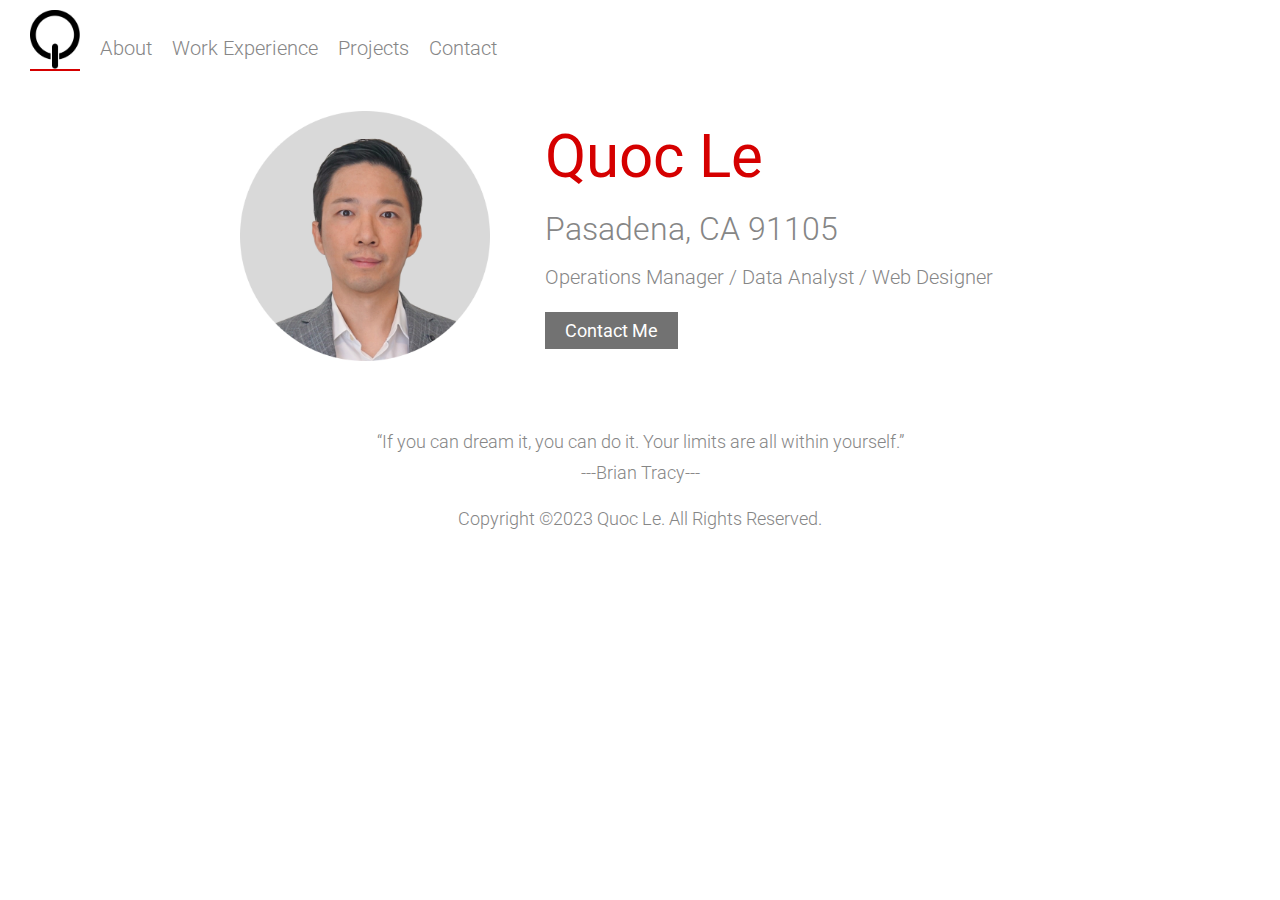
<file: index.html>
<!DOCTYPE html>
<html lang="en">
  <head>
    <meta charset="UTF-8">
    <meta name="viewport" content="width=device-width, initial-scale=1.0">
    <title>Quoc Le's Website</title>
    <link rel="icon" href="images/icon.png">
    <link rel="stylesheet" href="style.css">

  </head>
  <body>
    <nav class="navbar">
        <a href="index.html"><img class="logo active" src="images/q icon.png"></a>
        <a class="hamburger-button" href="#">
          <span class="bar"></span>
          <span class="bar"></span>
          <span class="bar"></span>
        </a>
        <div class="links">
          <ul>
            <li><a class="page" href="about.html">About</a></li>
            <li><a class="page" href="work-experience.html">Work Experience</a></li>
            <li><a class="page" href="projects.html">Projects</a></li>
            <li><a class="page" href="contact.html">Contact</a></li>
          </ul>
        </div>
    </nav>

    <div class="flexbox-container">
      <div class="flexbox-item flexbox-1">
        <div>
          <img class="photo" src="images/QL.png">
        </div>
      </div>
      <div class="flexbox-item flexbox-2">
        <div class="name">Quoc Le</div>
        <div class="address">Pasadena, CA 91105</div>
        <div class="title">Operations Manager / Data Analyst / Web Designer</div>
        <div class="contact-me">
          <button type="button" class="btnContactMe"><a href="contact.html">Contact Me</a></button>
        </div>
      </div>
    </div>

    <div class="quote">
      <div class="quote-content">
        “If you can dream it, you can do it. Your limits are all within yourself.” 
      </div>
      <div class="quote-author">
        ---Brian Tracy---
      </div>
    </div>

    <footer>
      <p>
        Copyright &copy;2023 Quoc Le. All Rights Reserved.
      </p>
    </footer>

    <script src="script.js"></script>
  </body>
</html>
</file>
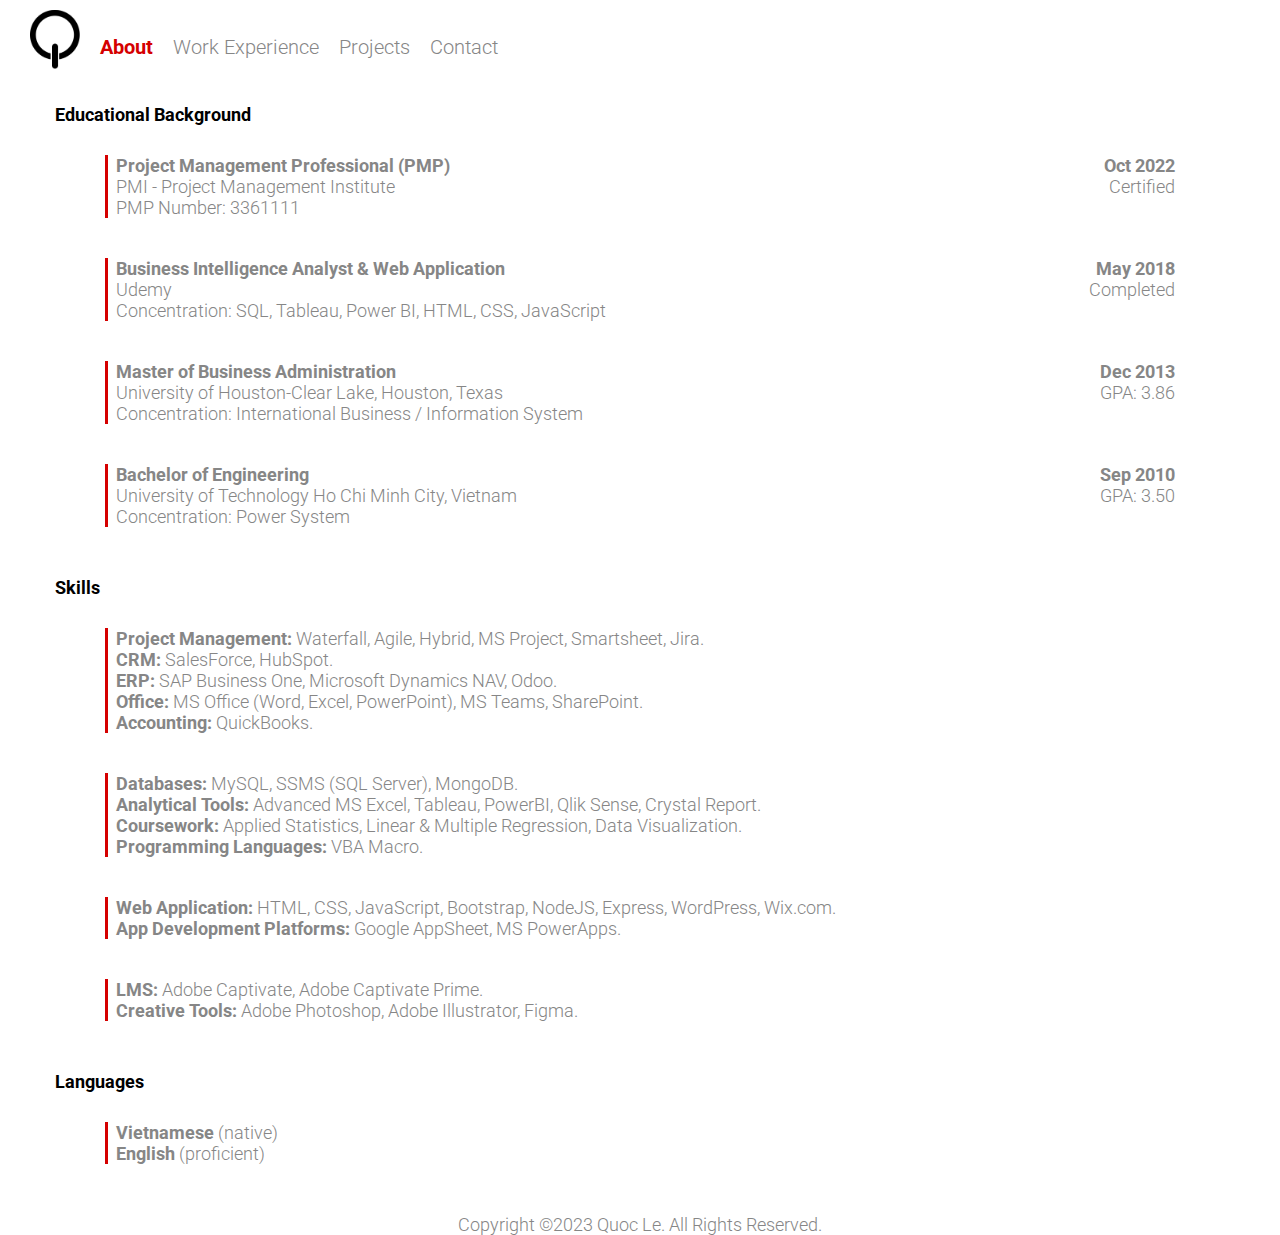
<file: about.html>
<!DOCTYPE html>
<html lang="en">
  <head>
    <meta charset="UTF-8">
    <meta name="viewport" content="width=device-width, initial-scale=1.0">
    <title>Quoc Le's Website</title>
    <link rel="icon" href="images/icon.png">
    <link rel="stylesheet" href="style.css">
  </head>
  <body>
    <nav class="navbar">
      <a href="index.html"><img class="logo" src="images/q icon.png"></a>
      <a class="hamburger-button" href="#">
        <span class="bar"></span>
        <span class="bar"></span>
        <span class="bar"></span>
      </a>
      <div class="links">
        <ul>
          <li><a class="page active" href="about.html">About</a></li>
          <li><a class="page" href="work-experience.html">Work Experience</a></li>
          <li><a class="page" href="projects.html">Projects</a></li>
          <li><a class="page" href="contact.html">Contact</a></li>
        </ul>
      </div>
    </nav>

    <div class="page-container">
      <div class="section section1">
        <h2>Educational Background</h2>
        <div class="content-container">
          <div class="content">
            <div class="content-left">
              <div class="bold">Project Management Professional (PMP)</div>
              <div>PMI - Project Management Institute</div>
              <div>PMP Number: 3361111</div>
            </div>
            <div class="content-right">
              <div class="bold">Oct 2022</div>
              <div>Certified</div>
            </div>
          </div>
          <div class="content">
            <div class="content-left">
              <div class="bold">Business Intelligence Analyst & Web Application</div>
              <div>Udemy</div>
              <div>Concentration: SQL, Tableau, Power BI, HTML, CSS, JavaScript</div>
            </div>
            <div class="content-right">
              <div class="bold">May 2018</div>
              <div>Completed</div>
            </div>
          </div>
          <div class="content">
            <div class="content-left">
              <div class="bold">Master of Business Administration</div>
              <div>University of Houston-Clear Lake, Houston, Texas</div>
              <div>Concentration: International Business / Information System</div>
            </div>
            <div class="content-right">
              <div class="bold">Dec 2013</div>
              <div>GPA: 3.86</div>
            </div>
          </div>
          <div class="content">
            <div class="content-left">
              <div class="bold">Bachelor of Engineering</div>
              <div>University of Technology Ho Chi Minh City, Vietnam</div>
              <div>Concentration: Power System</div>
            </div>
            <div class="content-right">
              <div class="bold">Sep 2010</div>
              <div>GPA: 3.50</div>
            </div>
          </div>
        </div>
      </div>
      
      <div class="section section2">
        <h2>Skills</h2>
        <div class="content-container">
          <div class="content">
            <div class="content-left">
              <div><span style="font-weight: bold;">Project Management:</span> Waterfall, Agile, Hybrid, MS Project, Smartsheet, Jira.</div>
              <div><span style="font-weight: bold;">CRM:</span> SalesForce, HubSpot.</div>
              <div><span style="font-weight: bold;">ERP:</span> SAP Business One, Microsoft Dynamics NAV, Odoo.</div>
              <div><span style="font-weight: bold;">Office:</span> MS Office (Word, Excel, PowerPoint), MS Teams, SharePoint.</div>
              <div><span style="font-weight: bold;">Accounting:</span> QuickBooks.</div>
            </div>
          </div>
          <div class="content">
            <div class="content-left">
              <div><span style="font-weight: bold;">Databases:</span> MySQL, SSMS (SQL Server), MongoDB.</div>
              <div><span style="font-weight: bold;">Analytical Tools:</span> Advanced MS Excel, Tableau, PowerBI, Qlik Sense, Crystal Report.</div>
              <div><span style="font-weight: bold;">Coursework:</span> Applied Statistics, Linear & Multiple Regression, Data Visualization.</div>
              <div><span style="font-weight: bold;">Programming Languages:</span> VBA Macro.
              </div>
            </div>
          </div>
          <div class="content">
            <div class="content-left">
              <div><span style="font-weight: bold;">Web Application:</span> HTML, CSS, JavaScript, Bootstrap, NodeJS, Express, WordPress, Wix.com.</div>
              <div><span style="font-weight: bold;">App Development Platforms:</span> Google AppSheet, MS PowerApps.</div>
            </div>
          </div>
          <div class="content">
            <div class="content-left">
              <div><span style="font-weight: bold;">LMS:</span> Adobe Captivate, Adobe Captivate Prime.</div>
              <div><span style="font-weight: bold;">Creative Tools:</span> Adobe Photoshop, Adobe Illustrator, Figma.</div>
            </div>
          </div>
        </div>
      </div>
      
      <div class="section section3">
        <h2>Languages</h2>
        <div class="content-container">
          <div class="content">
            <div class="content-left">
              <div><span style="font-weight: bold;">Vietnamese</span> (native)</div>
              <div><span style="font-weight: bold;">English</span> (proficient)</div>
            </div>
          </div>
        </div>
      </div>
    </div>

    <footer>
      <p>
        Copyright &copy;2023 Quoc Le. All Rights Reserved.
      </p>
    </footer>

    <script src="script.js"></script>
  </body>
</html>
</file>
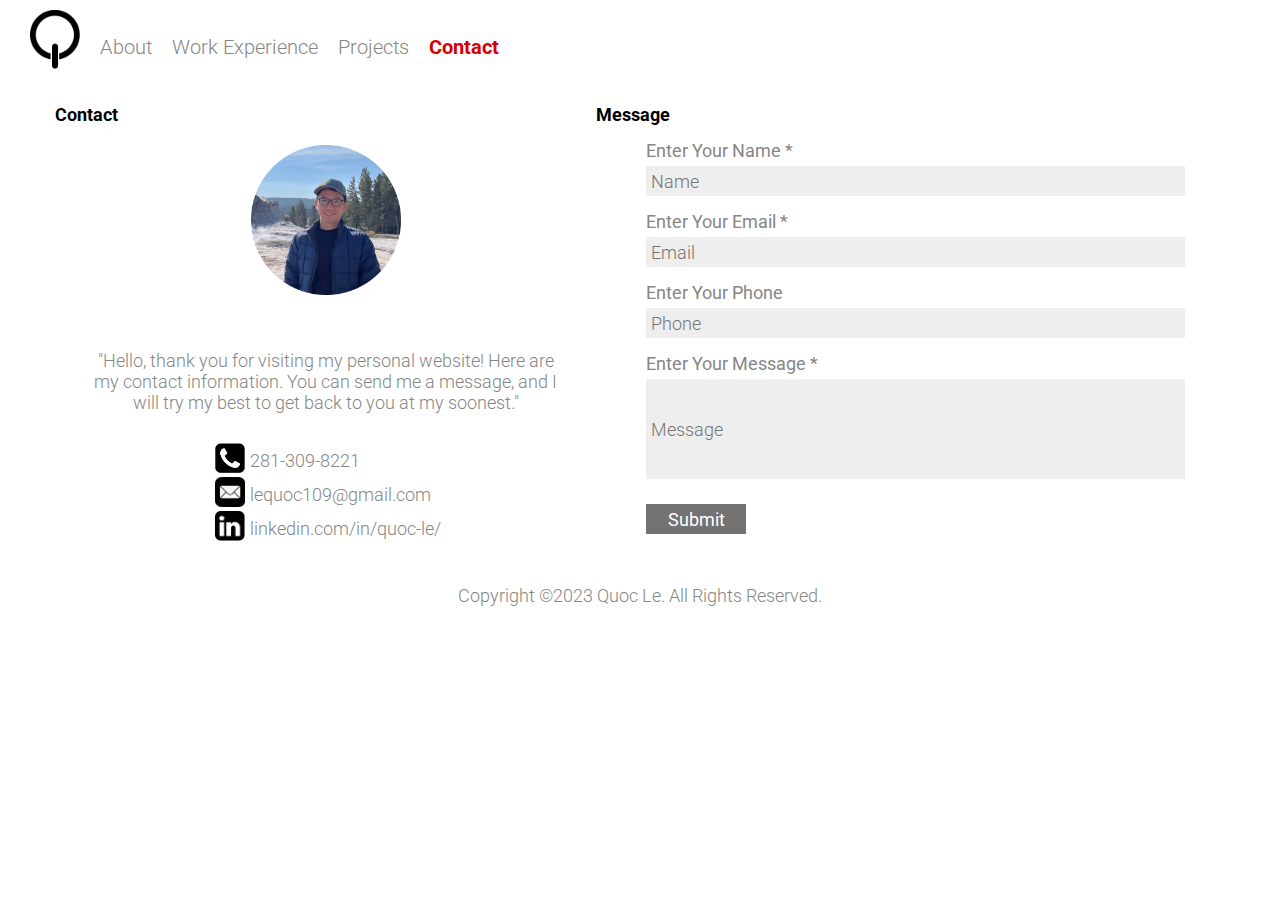
<file: contact.html>
<!DOCTYPE html>
<html lang="en">
  <head>
    <meta charset="UTF-8">
    <meta name="viewport" content="width=device-width, initial-scale=1.0">
    <title>Quoc Le's Website</title>
    <link rel="icon" href="images/icon.png">
    <link rel="stylesheet" href="style.css">

  </head>
  <body>
    <nav class="navbar">
      <a href="index.html"><img class="logo" src="images/q icon.png"></a>
      <a class="hamburger-button" href="#">
        <span class="bar"></span>
        <span class="bar"></span>
        <span class="bar"></span>
      </a>
      <div class="links">
        <ul>
          <li><a class="page" href="about.html">About</a></li>
          <li><a class="page" href="work-experience.html">Work Experience</a></li>
          <li><a class="page" href="projects.html">Projects</a></li>
          <li><a class="page active" href="contact.html">Contact</a></li>
        </ul>
      </div>
    </nav>

    <div class="page-container">
      <div class="section">
        <div class="contact-content">

          <div class="contact-content-left">
            <h2>Contact</h2>
            <div class="div-container">
              <div class="div-photo"><a><img class="contact-photo" src="images/Quoc.png"></a></div><br>
              <div class="div-note">"Hello, thank you for visiting my personal website! Here are my contact information. You can send me a message, and I will try my best to get back to you at my soonest."
              </div>
              <div class="div-com">
                <div class="com-method">
                  <span><a><img class="contact-logo" src="images/phone.png"></a></span>
                  <span>281-309-8221<span>
                </div>
                <div class="com-method">
                  <span><a><img class="contact-logo" src="images/email.jpg"></a></span>
                  <span>lequoc109@gmail.com</span>
                </div>
                <div class="com-method">
                  <span><a><img class="contact-logo" src="images/linkedin.png"></a></span>
                  <span>linkedin.com/in/quoc-le/</span>
                </div>
              </div>
            </div>
          </div>

          <div class="contact-content-right">
            <h2>Message</h2>
            <form class="message-form" >
              <div class="div-form">
                <label for="name">Enter Your Name *</label>
              </div>
              <div class="div-form">
                <input type="text" placeholder="Name" name="name">
              </div>
              <div class="div-form">
                <label for="email">Enter Your Email *</label>
              </div>
              <div class="div-form">
                <input type="email" placeholder="Email" name="email">
              </div>
              <div class="div-form">
                <label for="phone">Enter Your Phone</label>
              </div>
              <div class="div-form">
                <input type="text" placeholder="Phone" name="phone">
              </div>
              <div class="div-form">
                <label for="message">Enter Your Message *</label>
              </div>
              <div class="div-form">
                <input class="input-message" type="text" placeholder="Message" name="message">
              </div>
              <div class="div-form">
                <input class="btnSubmit" type="submit" value="Submit" name="submit">
              </div>
            </form>
          </div>
          
        </div>          
  
      </div>
    </div>

    <footer>
      <p>
        Copyright &copy;2023 Quoc Le. All Rights Reserved.
      </p>
    </footer>

    <script src="script.js"></script>
  </body>
</html>
</file>
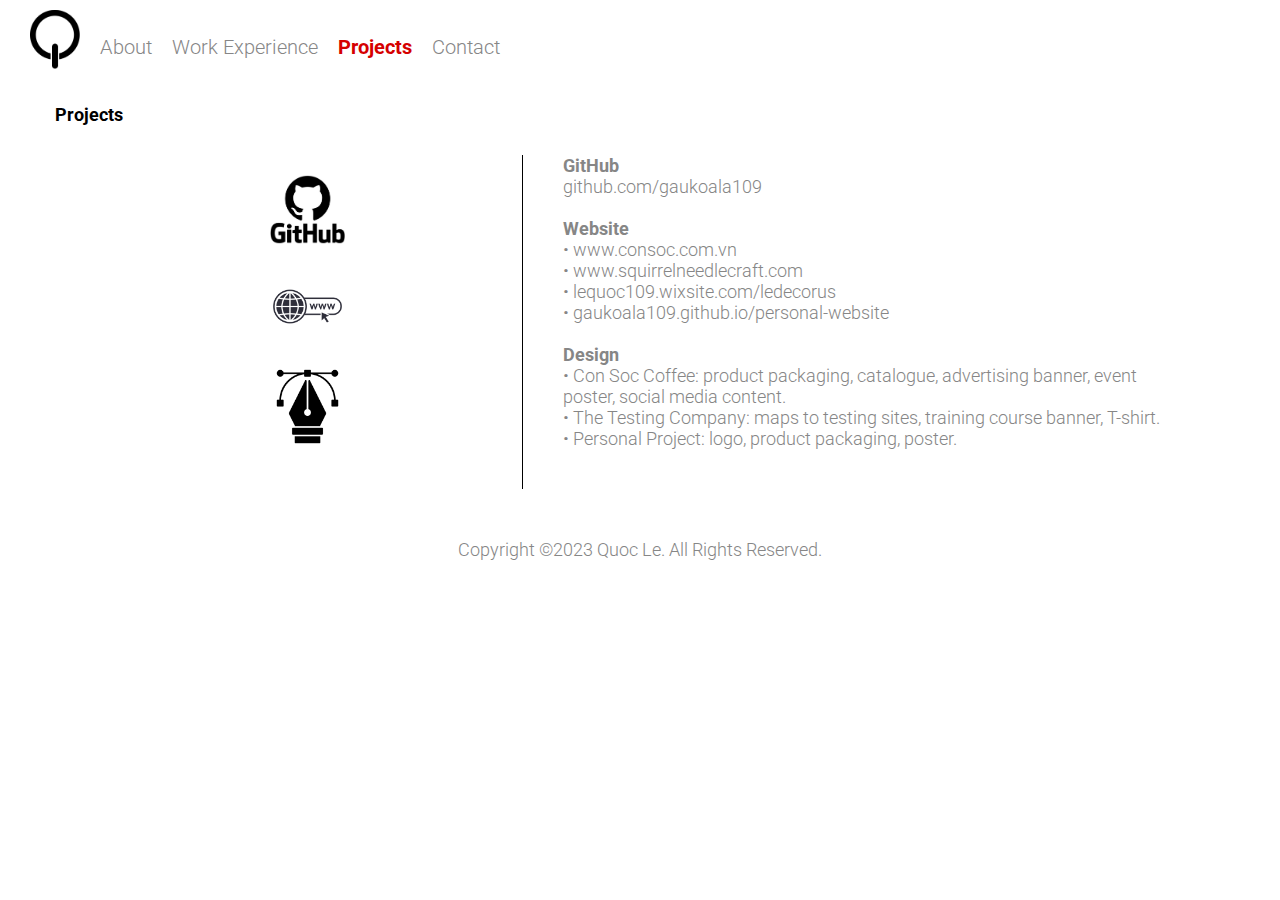
<file: projects.html>
<!DOCTYPE html>
<html lang="en">
  <head>
    <meta charset="UTF-8">
    <meta name="viewport" content="width=device-width, initial-scale=1.0">
    <title>Quoc Le's Website</title>
    <link rel="icon" href="images/icon.png">
    <link rel="stylesheet" href="style.css">

  </head>
  <body>
    <nav class="navbar">
      <a href="index.html"><img class="logo" src="images/q icon.png"></a>
      <a class="hamburger-button" href="#">
        <span class="bar"></span>
        <span class="bar"></span>
        <span class="bar"></span>
      </a>
      <div class="links">
        <ul>
          <li><a class="page" href="about.html">About</a></li>
          <li><a class="page" href="work-experience.html">Work Experience</a></li>
          <li><a class="page active" href="projects.html">Projects</a></li>
          <li><a class="page" href="contact.html">Contact</a></li>
        </ul>
      </div>
    </nav>

    <div class="page-container">
      <div class="section">
        <h2>Projects</h2>
        <div class="content-container">
          
          <div class="projects-content">
            <div class="projects-content-left">
              <div><a><img class="projects-logo" src="images/GitHub-logo.jpg"></a></div><br>
              <div><a><img class="projects-logo" src="images/Website-logo.png"></a></div><br>
              <div><a><img class="projects-logo" src="images/Design-logo.png"></a></div><br>
            </div>
            <div class="projects-content-right">
              <div class="bold">GitHub</div>
              <div>github.com/gaukoala109</div><br>
              
              <div class="bold">Website</div>
              <div>•	<a target="_blank" href="https://www.consoc.com.vn">www.consoc.com.vn</a></div>
              <div>•	<a target="_blank" href="https://www.squirrelneedlecraft.com">www.squirrelneedlecraft.com</a></div>
              <div>•	<a target="_blank" href="https://lequoc109.wixsite.com/ledecorus">lequoc109.wixsite.com/ledecorus</a></div>
              <div>•	<a target="_blank" href="https://gaukoala109.github.io/personal-website">gaukoala109.github.io/personal-website</a></div><br>
              
              <div class="bold">Design</div>
              <div>•	Con Soc Coffee: product packaging, catalogue, advertising banner, event poster, social media content.</div>
              <div>•	The Testing Company: maps to testing sites, training course banner, T-shirt.</div>
              <div>•	Personal Project: logo, product packaging, poster.</div>
            </div>
          </div>          
          
        </div>
      </div>
    </div>

    <footer>
      <p>
        Copyright &copy;2023 Quoc Le. All Rights Reserved.
      </p>
    </footer>

    <script src="script.js"></script>
  </body>
</html>
</file>
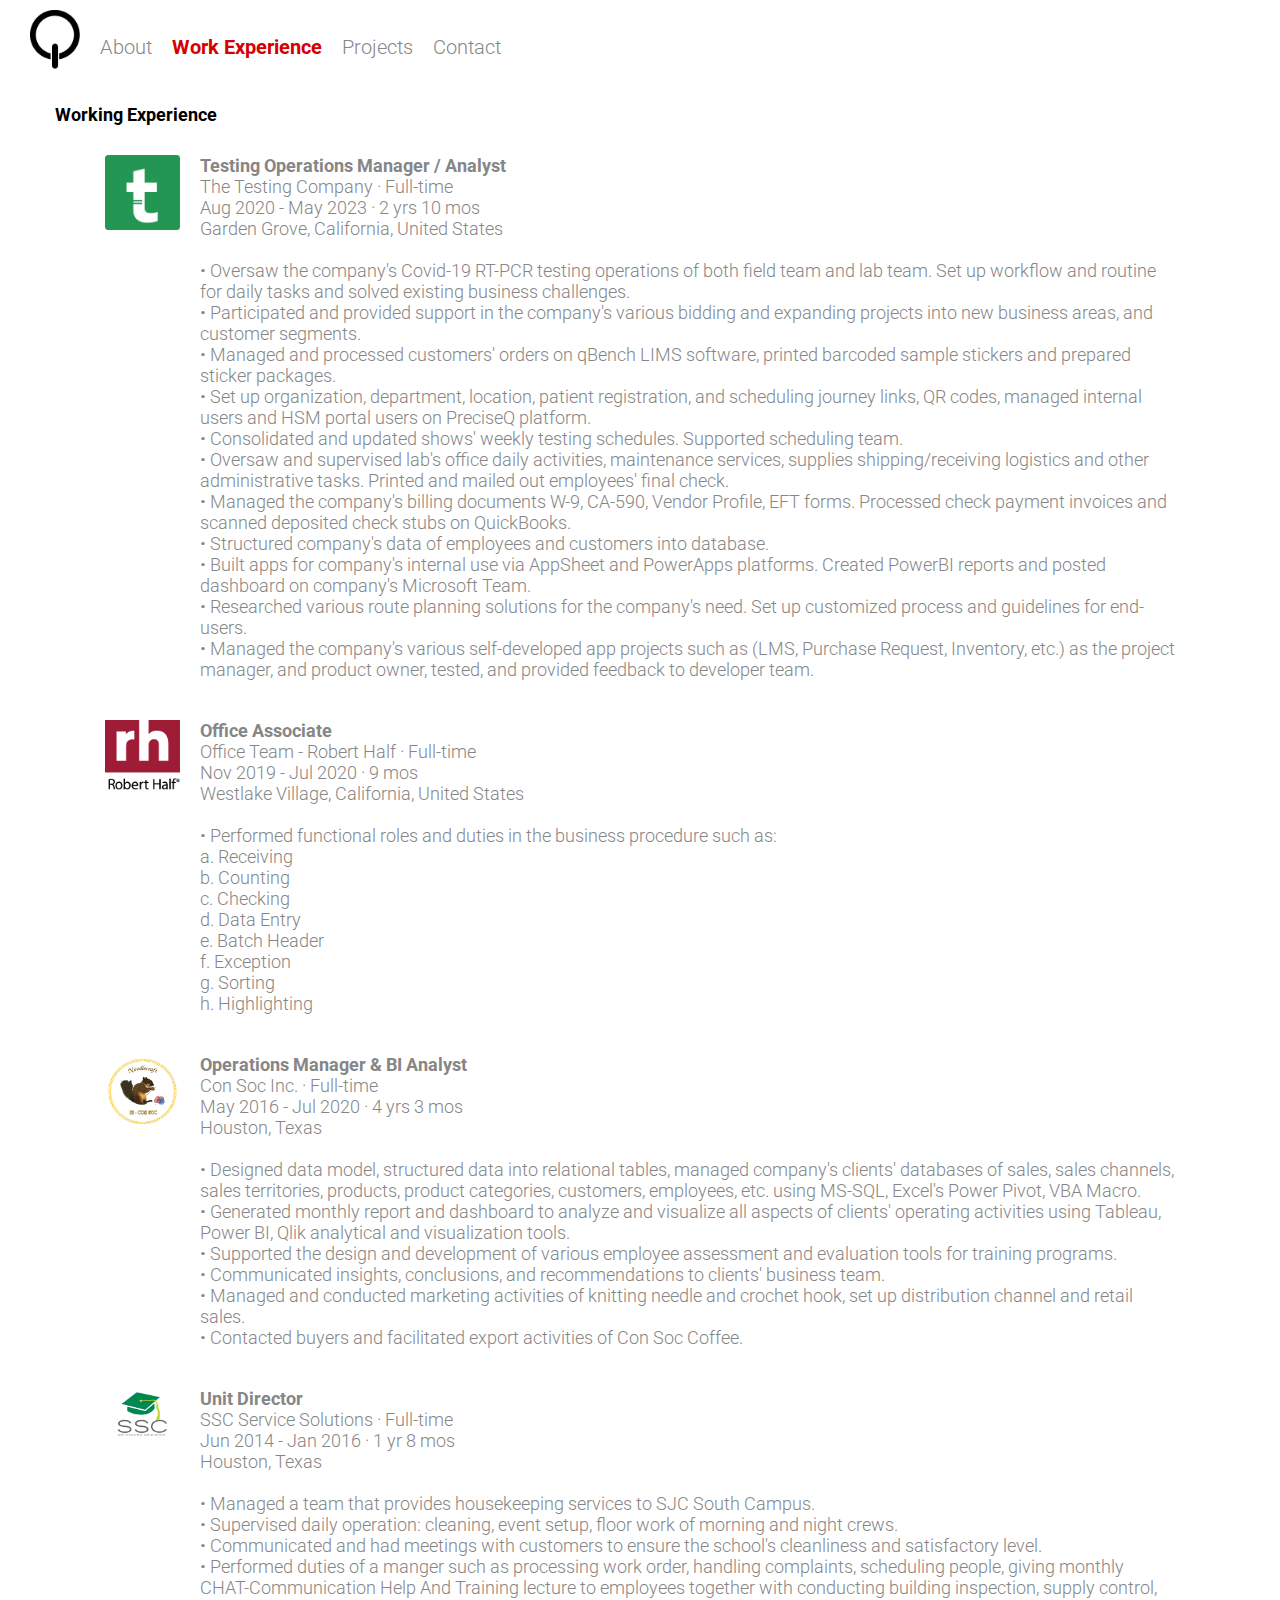
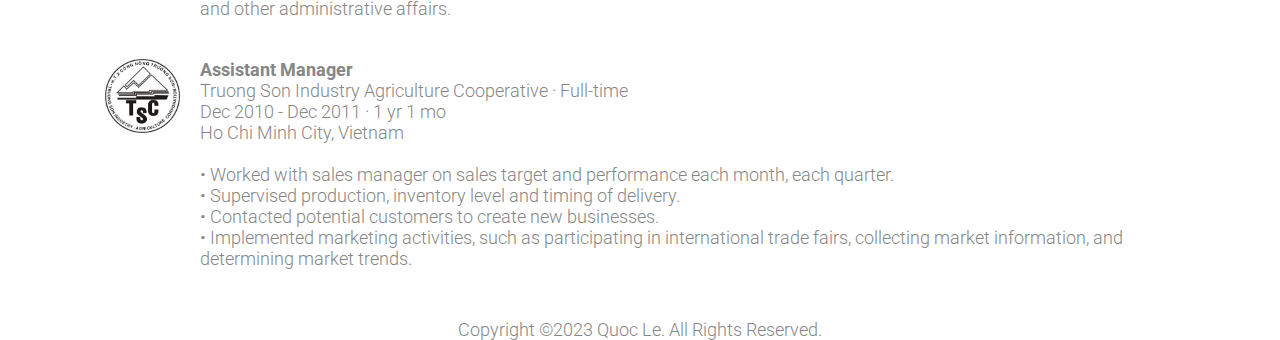
<file: work-experience.html>
<!DOCTYPE html>
<html lang="en">
  <head>
    <meta charset="UTF-8">
    <meta name="viewport" content="width=device-width, initial-scale=1.0">
    <title>Quoc Le's Website</title>
    <link rel="icon" href="images/icon.png">
    <link rel="stylesheet" href="style.css">

  </head>
  <body>
    <nav class="navbar">
      <a href="index.html"><img class="logo" src="images/q icon.png"></a>
      <a class="hamburger-button" href="#">
        <span class="bar"></span>
        <span class="bar"></span>
        <span class="bar"></span>
      </a>
      <div class="links">
        <ul>
          <li><a class="page" href="about.html">About</a></li>
          <li><a class="page active" href="work-experience.html">Work Experience</a></li>
          <li><a class="page" href="projects.html">Projects</a></li>
          <li><a class="page" href="contact.html">Contact</a></li>
        </ul>
      </div>
    </nav>

    <div class="page-container">
      <div class="section section1">
        <h2>Working Experience</h2>
        <div class="content-container">

          <div class="content">
            <div class="work-content-left">
                <img class="work-logo" src="images/TTC logo.png">
            </div>
            <div class="work-content-right">
              <div>
                <div class="bold">Testing Operations Manager / Analyst</div>
                <div>The Testing Company · Full-time</div>
                <div>Aug 2020 - May 2023 · 2 yrs 10 mos</div>
                <div>Garden Grove, California, United States</div>
              </div><br>
              <div>
                <div>• Oversaw the company's Covid-19 RT-PCR testing operations of both field team and lab team. Set up workflow and routine for daily tasks and solved existing business challenges.</div>
                <div>• Participated and provided support in the company's various bidding and expanding projects into new business areas, and customer segments.</div>
                <div>•	Managed and processed customers' orders on qBench LIMS software, printed barcoded sample stickers and prepared sticker packages.</div>
                <div>•	Set up organization, department, location, patient registration, and scheduling journey links, QR codes, managed internal users and HSM portal users on PreciseQ platform.</div>
                <div>•	Consolidated and updated shows' weekly testing schedules. Supported scheduling team.</div>
                <div>•	Oversaw and supervised lab's office daily activities, maintenance services, supplies shipping/receiving logistics and other administrative tasks. Printed and mailed out employees' final check.</div>
                <div>•	Managed the company's billing documents W-9, CA-590, Vendor Profile, EFT forms. Processed check payment invoices and scanned deposited check stubs on QuickBooks.</div>
                <div>•	Structured company's data of employees and customers into database.</div>
                <div>•	Built apps for company's internal use via AppSheet and PowerApps platforms. Created PowerBI reports and posted dashboard on company's Microsoft Team.</div>
                <div>•	Researched various route planning solutions for the company's need. Set up customized process and guidelines for end-users.</div>
                <div>•	Managed the company's various self-developed app projects such as (LMS, Purchase Request, Inventory, etc.) as the project manager, and product owner, tested, and provided feedback to developer team.</div>
              </div>
            </div>
          </div>

          <div class="content">
            <div class="work-content-left">
                <img class="work-logo" src="images/RH logo.png">
            </div>
            <div class="work-content-right">
              <div>
                <div class="bold">Office Associate</div>
                <div>Office Team - Robert Half · Full-time</div>
                <div>Nov 2019 - Jul 2020 · 9 mos</div>
                <div>Westlake Village, California, United States</div>
              </div><br>
              <div>
                <div>•	Performed functional roles and duties in the business procedure such as:</div>
                <div>a.	Receiving</div>
                <div>b.	Counting</div>
                <div>c.	Checking</div>
                <div>d.	Data Entry</div>
                <div>e.	Batch Header</div>
                <div>f.	Exception</div>
                <div>g.	Sorting</div>
                <div>h.	Highlighting</div>
              </div>
            </div>
          </div>

          <div class="content">
            <div class="work-content-left">
                <img class="work-logo" src="images/CS logo.jpg">
            </div>
            <div class="work-content-right">
              <div>
                <div class="bold">Operations Manager & BI Analyst</div>
                <div>Con Soc Inc. · Full-time</div>
                <div>May 2016 - Jul 2020 · 4 yrs 3 mos</div>
                <div>Houston, Texas</div>
              </div><br>
              <div>
                <div>•	Designed data model, structured data into relational tables, managed company's clients' databases of sales, sales channels, sales territories, products, product categories, customers, employees, etc. using MS-SQL, Excel's Power Pivot, VBA Macro.</div>
                <div>•	Generated monthly report and dashboard to analyze and visualize all aspects of clients' operating activities using Tableau, Power BI, Qlik analytical and visualization tools.</div>
                <div>•	Supported the design and development of various employee assessment and evaluation tools for training programs.</div>
                <div>•	Communicated insights, conclusions, and recommendations to clients' business team.</div>
                <div>•	Managed and conducted marketing activities of knitting needle and crochet hook, set up distribution channel and retail sales.</div>
                <div>•	Contacted buyers and facilitated export activities of Con Soc Coffee.</div>
              </div>
            </div>
          </div>

          <div class="content">
            <div class="work-content-left">
                <img class="work-logo" src="images/SSC logo.png">
            </div>
            <div class="work-content-right">
              <div>
                <div class="bold">Unit Director</div>
                <div>SSC Service Solutions · Full-time</div>
                <div>Jun 2014 - Jan 2016 · 1 yr 8 mos</div>
                <div>Houston, Texas</div>
              </div><br>
              <div>
                <div>•	Managed a team that provides housekeeping services to SJC South Campus.</div>
                <div>•	Supervised daily operation: cleaning, event setup, floor work of morning and night crews.</div>
                <div>•	Communicated and had meetings with customers to ensure the school's cleanliness and satisfactory level.</div>
                <div>•	Performed duties of a manger such as processing work order, handling complaints, scheduling people, giving monthly CHAT-Communication Help And Training lecture to employees together with conducting building inspection, supply control, and other administrative affairs.</div>
              </div>
            </div>
          </div>

          <div class="content">
            <div class="work-content-left">
                <img class="work-logo" src="images/TSC logo.jpg">
            </div>
            <div class="work-content-right">
              <div>
                <div class="bold">Assistant Manager</div>
                <div>Truong Son Industry Agriculture Cooperative · Full-time</div>
                <div>Dec 2010 - Dec 2011 · 1 yr 1 mo</div>
                <div>Ho Chi Minh City, Vietnam</div>
              </div><br>
              <div>
                <div>•	Worked with sales manager on sales target and performance each month, each quarter.</div>
                <div>•	Supervised production, inventory level and timing of delivery.</div>
                <div>•	Contacted potential customers to create new businesses.</div>
                <div>•	Implemented marketing activities, such as participating in international trade fairs, collecting market information, and determining market trends.</div>
              </div>
            </div>
          </div>
          
        </div>
      </div>
      
    </div>

    <footer>
      <p>
        Copyright &copy;2023 Quoc Le. All Rights Reserved.
      </p>
    </footer>

    <script src="script.js"></script>
  </body>
</html>
</file>
<file: style.css>
@import url('https://fonts.googleapis.com/css2?family=Roboto:wght@300;400&display=swap');

/* --- General Style, Navbar, Footer --- */
* {
  margin: 0;
  font-family: "Roboto";
  font-weight: 300;
  font-size: 18px;
  color: #868686;
  text-decoration: none;
}

.navbar{
  position:sticky;
  top: 0px;
  width: 100%;
  padding: 0px 20px;
  padding-top: 10px;
  display: flex;
  justify-content: flex-start;
  align-items: center;
  background-color: #ffffff;
}

.hamburger-button{
  flex-shrink: 0;
  display: none;
  flex-direction: column;
  align-items: center;
  justify-content: space-around;
  width: 30px;
  height: 30px;
  padding: 5px 5px;
  border: #000000 solid 0px;
  border-radius: 3px;
  position: absolute;
  top: 25px;
  left: 80px;
}

.hamburger-button .bar{
  height: 3px;
  width: 100%;
  background-color: #000000;
  border-radius: 2px;
}

.navbar a{
  margin: 0px 10px;
  font-size: 20px;
  transition: all 0.5s;
}

.navbar ul{
  display: flex;
  margin: 0;
  padding: 0;
}

.navbar ul li{
  list-style: none;
}

.navbar a.active{
  font-weight: bold;
  color:#d50000;
}

.navbar a img.active{
  border-bottom: #d50000 solid 2px;
}

.logo{
  width: 50px;
  margin-bottom: 10px;
}

.logo:hover{
  border-bottom: #d50000 solid 2px;
}

.page:hover{
  font-weight: bold;
}

footer{
  width: 100%;
  text-align: center;
}

/* --- Home Page --- */
.flexbox-container{
  display: flex;
  flex-wrap: wrap;
  margin: 20px 20px;
  padding: 0px auto;
  justify-content: center;
}

.flexbox-item{
  margin: 5px;
}

.photo{
  width: 250px;
}

.flexbox-1{
   flex-grow: 2;
   max-width: 300px;
   display: flex;
   justify-content: space-around;
}

.flexbox-2{
   flex-grow: 3;
   min-width: 250px;
   max-width: 500px;
   min-height: 250px;
   padding: 10px 20px;
   display: flex;
   flex-direction: column;
   align-items: flex-start;
}

.name{
  flex-grow: 1;
  color: #d50000;
  font-size: 60px;
  font-weight: 400;
}

.address{
  flex-grow: 1;
  font-size: 32px;
}

.title{
  flex-grow: 1;
  font-size: 20px;
  text-align: center;
}

.contact-me{
  flex-grow: 1;
  padding: 5px 0px;
}

.btnContactMe{
  background-color: #727272;
  border: none;
  padding: 8px 20px;
}

/* .btnContactMe:hover{
  box-shadow: 0px 0px 10px -1px #a4a4a4;
} */

.btnContactMe a{
  color: #ffffff;
  font-weight: 400;
}

.quote{
  display: flex;
  flex-direction: column;
  align-items: center;
  padding: 20px;
}

.quote-content{
  flex-grow: 1;
  padding: 5px;
  text-align: center;
}

.quote-author{
  flex-grow: 1;
  padding: 5px;
}

/* --- About Page --- */
.page-container{
  margin: 20px 25px;
  padding: 0px 30px;
}

.section{
  margin-bottom: 20px; 
}

.section h2{
  color: #000000;
  font-weight: bold;
}

.content-container{
  padding: 10px 50px;
}

.content{
  display: flex;
  padding: 20px 0px;
}

.content-left{
  flex-grow: 5;
  padding: 0px 8px;
  border-left: #d50000 solid 3px;
}

.content-right{
  flex-grow: 1;
  text-align: right;
}

.bold{
  font-weight: bold;
}

/* --- Work Experience --- */
.work-content-left{
  width: 75px;
}

.work-content-right{
  padding-left: 20px;
  text-align: left;
}

.work-logo{
  width: 75px;
}

/* --- Projects --- */
.projects-content{
  display: flex;
  flex-wrap: wrap;
  padding: 20px 0px;
  justify-items: center;
}

.projects-content-left{
  flex-grow: 1;
  max-width: 300px;
  padding: 20px 40px;
  margin: 0px auto;
  display: flex;
  flex-direction: column;
  align-items: center;
  /* background-color: green; */
}

.projects-content-right{
  flex-grow: 4;
  max-width: 600px;
  padding-left: 40px;
  margin: 0px auto;
  text-align: left;
  border-left: #000000 solid 1px;
  /* background-color: yellow; */
}

.projects-logo{
  width: 75px;
}

/* --- Contact --- */
.contact-content{
  display: flex;
  flex-wrap: wrap;
}

.contact-content-left{
  flex-grow: 1;
  width: 250px;
}

.contact-content-right{
  flex-grow: 1;
  text-align: left;
}

.contact-photo{
  width: 150px;
}

.contact-logo{
  width: 30px;
  padding: 0px 5px;
}

.btnSubmit{
  background-color: #727272;
  color: #ffffff;
  font-weight: 400;
  border-radius: 8px;
  border-color: #727272;
  padding: 5px 20px;
}

.div-container{
  padding: 20px 20px;
  display: flex;
  flex-direction: column;
  align-items: center;
}

.div-note{
  text-align: center;
  margin: 30px 15px;
}

.div-com{
  display: flex;
  flex-direction: column;
}

.com-method{
  display: flex;
  align-items: center;
}

.message-form{
  padding: 10px 50px;
}

.div-form{
  margin: 5px 0px;
}

label{
  font-weight: 400;
  /* background-color: green; */
}

input{
  width: 100%;
  height: 30px;
  background-color: #eeeeee;
  border: none;
  padding: 0px 5px;
  margin-bottom: 10px;
}

.input-message{
  height: 100px;
}

.btnSubmit{
  width: 100px;
  border: none;
  border-radius: 0;
  margin: 10px 0px;
}

/* --- Media Query Responsive --- */
@media screen and (max-width: 1050px) {
  .page-container{
    padding: 0px 5px;
  }

  .content-container{
    padding: 10px 25px;
  }
}  

@media screen and (max-width: 770px) {
  .flexbox-2{
    align-items: center;
  }

  .work-content-left{
    width: 50px;
  }
  
  .work-logo{
    width: 50px;
  }

  .projects-content-left{
    padding: 20px 5px;
    flex-direction: row;
    justify-content: space-between;
    align-items: center;
  }

  .projects-content-right{
    padding-left: 0px;
    border: none;
  }
}

@media screen and (max-width: 600px) {
  .hamburger-button{
    display: flex;
  }

  .links{
    display: none;
    padding-left: 65px;
  }

  .links.show{
    display: flex;
  }

  .navbar{
    flex-direction: column;
    align-items: flex-start;
  }

  .navbar div ul{
    flex-direction: column;
  }

}

@media screen and (max-width: 450px) {
  .content-container{
    padding: 10px 0px;
  }
  
  .work-content-right{
    padding-left: 5px;
  }

  .message-form{
    padding: 10px 20px;
  }
}
</file>
